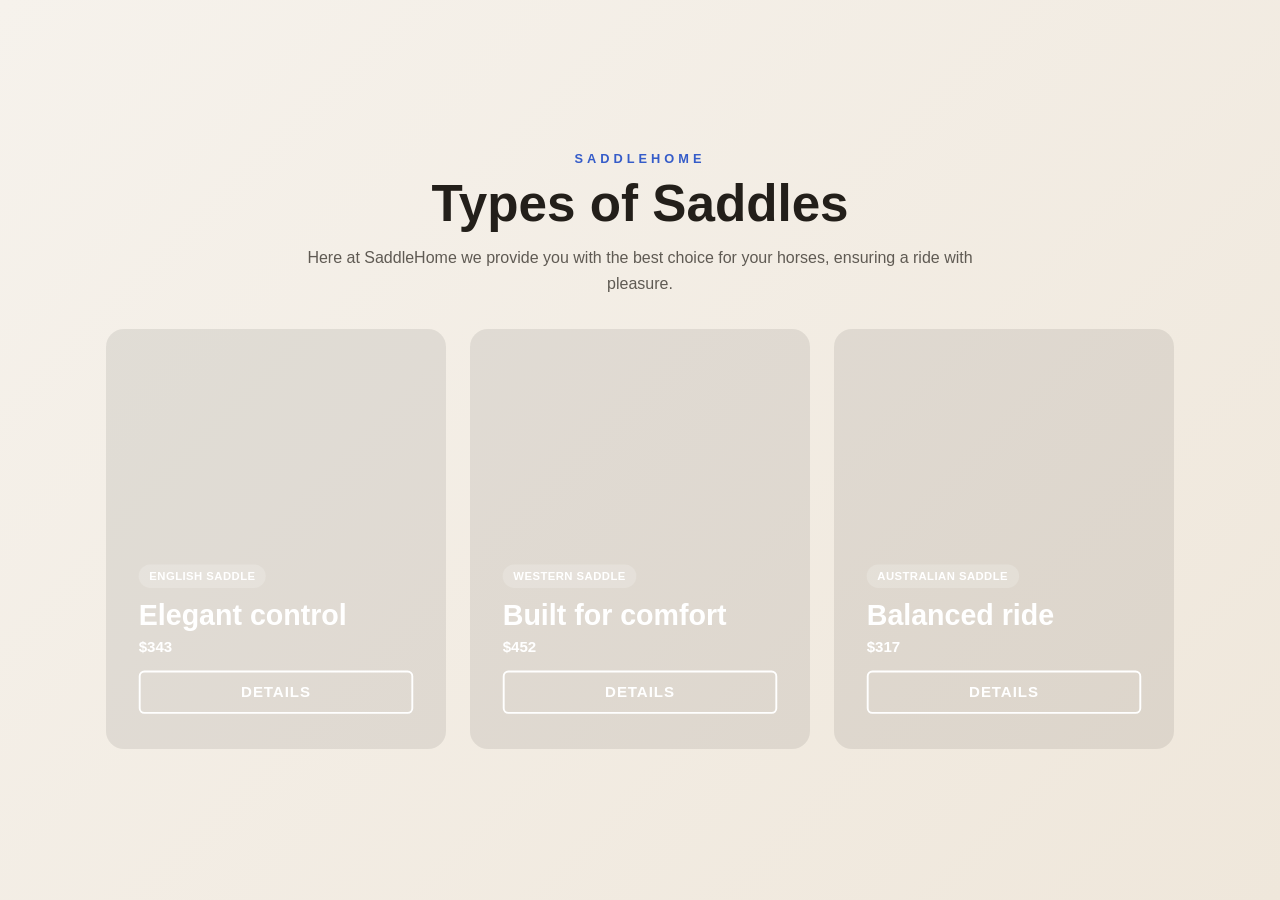
<file: index.html>
<!DOCTYPE html>
<html lang="en">
<head>
  <meta charset="UTF-8" />
  <meta name="viewport" content="width=device-width, initial-scale=1.0" />
  <title>SaddleHome</title>
  <link rel="stylesheet" href="style.css" />
</head>
<body>
  <div class="wrapper">
    <header class="hero">
      <p class="eyebrow">SaddleHome</p>
      <h1>Types of Saddles</h1>
      <p class="subtitle">
        Here at SaddleHome we provide you with the best choice for your horses,
        ensuring a ride with pleasure.
      </p>
    </header>

    <div class="card-grid">
      <div class="card">
        <input type="checkbox" id="saddle1" class="more" aria-hidden="true" />
        <div class="content">
          <div class="front front-english">
            <div class="inner">
              <span class="tag">English Saddle</span>
              <h2>Elegant control</h2>
              <p class="price">$343</p>
              <label for="saddle1" class="button" aria-hidden="true">Details</label>
            </div>
          </div>

          <div class="back">
            <div class="inner">
              <h3>English Saddle</h3>
              <p>
                A lightweight saddle made for close contact, balance, and a smooth
                riding feel.
              </p>
              <ul>
                <li>Color: Black</li>
                <li>Best for: Riding practice and jumping</li>
                <li>Price: $343</li>
              </ul>
              <label for="saddle1" class="button return" aria-hidden="true">Back</label>
            </div>
          </div>
        </div>
      </div>

      <div class="card">
        <input type="checkbox" id="saddle2" class="more" aria-hidden="true" />
        <div class="content">
          <div class="front front-western">
            <div class="inner">
              <span class="tag">Western Saddle</span>
              <h2>Built for comfort</h2>
              <p class="price">$452</p>
              <label for="saddle2" class="button" aria-hidden="true">Details</label>
            </div>
          </div>

          <div class="back">
            <div class="inner">
              <h3>Western Saddle</h3>
              <p>
                A sturdy saddle with a deep seat, designed for long rides and
                steady support.
              </p>
              <ul>
                <li>Color: Brown</li>
                <li>Best for: Trail riding and ranch work</li>
                <li>Price: $452</li>
              </ul>
              <label for="saddle2" class="button return" aria-hidden="true">Back</label>
            </div>
          </div>
        </div>
      </div>

      <div class="card">
        <input type="checkbox" id="saddle3" class="more" aria-hidden="true" />
        <div class="content">
          <div class="front front-australian">
            <div class="inner">
              <span class="tag">Australian Saddle</span>
              <h2>Balanced ride</h2>
              <p class="price">$317</p>
              <label for="saddle3" class="button" aria-hidden="true">Details</label>
            </div>
          </div>

          <div class="back">
            <div class="inner">
              <h3>Australian Saddle</h3>
              <p>
                A versatile saddle that blends support and freedom for riders who
                want extra stability.
              </p>
              <ul>
                <li>Color: Black</li>
                <li>Best for: Endurance and outdoor riding</li>
                <li>Price: $317</li>
              </ul>
              <label for="saddle3" class="button return" aria-hidden="true">Back</label>
            </div>
          </div>
        </div>
      </div>
    </div>
  </div>
</body>
</html>
</file>
<file: style.css>
/* ==========================================================================
   SaddleHome Advertisement Layout - Theme Config
   ========================================================================== */
* {
  box-sizing: border-box;
}

body {
  margin: 0;
  min-height: 100vh;
  display: flex;
  justify-content: center;
  align-items: center;
  font-family: "Montserrat", sans-serif;
  background: linear-gradient(135deg, #f6f2ec 0%, #efe7db 100%);
  color: #1f1f1f;
}

.wrapper {
  width: min(1200px, 100%);
  padding: 2rem;
}

.hero {
  text-align: center;
  margin-bottom: 2rem;
}

.hero .eyebrow {
  margin: 0 0 0.5rem;
  text-transform: uppercase;
  letter-spacing: 4px;
  font-size: 0.8rem;
  color: #355cc9;
  font-weight: 700;
}

.hero h1 {
  margin: 0;
  font-size: clamp(2rem, 4vw, 3.6rem);
  color: #231f1a;
}

.hero .subtitle {
  max-width: 700px;
  margin: 0.75rem auto 0;
  color: #5f5a53;
  line-height: 1.6;
}

.card-grid {
  display: flex;
  flex-wrap: wrap;
  justify-content: center;
  gap: 1.5rem;
}

.card {
  width: 340px;
  height: 420px;
  perspective: 1500px;
}

.card .content {
  position: relative;
  width: 100%;
  height: 100%;
  transform-style: preserve-3d;
  transition: transform 0.8s cubic-bezier(0.75, 0, 0.85, 1);
}

.more {
  display: none;
}

.more:checked ~ .content {
  transform: rotateY(180deg);
}

.front,
.back {
  position: absolute;
  inset: 0;
  width: 100%;
  height: 100%;
  border-radius: 18px;
  overflow: hidden;
  backface-visibility: hidden;
  transform-style: preserve-3d;
}

.front .inner,
.back .inner {
  height: 100%;
  padding: 1.5rem;
  transform: translateZ(80px) scale(0.94);
  display: flex;
  flex-direction: column;
}

.front .inner {
  justify-content: flex-end;
}

.back .inner {
  justify-content: space-between;
  gap: 1rem;
  color: #355cc9;
}

.front {
  background-size: cover;
  background-position: center;
  color: #fff;
}

.front.front-english {
  background-image: linear-gradient(rgba(0, 0, 0, 0.08), rgba(0, 0, 0, 0.08)), url("https://pplx-res.cloudinary.com/image/upload/pplx_search_images/a8f732ea107afdd2ec962e3a54b11554348e2e0a.jpg");
}

.front.front-western {
  background-image: linear-gradient(rgba(0, 0, 0, 0.08), rgba(0, 0, 0, 0.08)), url("https://pplx-res.cloudinary.com/image/upload/pplx_search_images/e00a649c035067e8cc18405e30569e675a529365.jpg");
}

.front.front-australian {
  background-image: linear-gradient(rgba(0, 0, 0, 0.08), rgba(0, 0, 0, 0.08)), url("https://pplx-res.cloudinary.com/image/upload/pplx_search_images/2eb595b7ff0016b74b8ceb8cb5279eef38de63fc.jpg");
}

.back {
  transform: rotateY(180deg);
  background: #fff;
  border: 2px solid rgb(240, 240, 240);
}

.back h3 {
  margin: 0;
  font-size: 1.5rem;
}

.back p,
.back ul {
  margin: 0;
  color: #4c4c4c;
}

.back p {
  line-height: 1.5;
}

.back ul {
  padding-left: 1.1rem;
}

.back ul li {
  margin-bottom: 0.4rem;
}

.tag {
  display: inline-block;
  align-self: flex-start;
  margin-bottom: 0.75rem;
  padding: 0.35rem 0.7rem;
  border-radius: 999px;
  background: rgba(255, 255, 255, 0.18);
  font-size: 0.75rem;
  font-weight: 700;
  letter-spacing: 0.5px;
  text-transform: uppercase;
}

.front h2 {
  margin: 0 0 0.5rem;
  font-size: 1.9rem;
  line-height: 1.1;
}

.price {
  margin: 0 0 1rem;
  font-size: 1rem;
  font-weight: 700;
}

.button {
  display: inline-flex;
  justify-content: center;
  align-items: center;
  min-height: 2.9rem;
  padding: 0 1.4rem;
  border: 2px solid #fff;
  border-radius: 6px;
  text-transform: uppercase;
  letter-spacing: 1px;
  font-weight: 700;
  cursor: pointer;
  color: #fff;
  background: transparent;
  transition: all 0.3s ease-in-out;
  text-decoration: none;
}

.button:hover {
  background: #fff;
  color: #355cc9;
  box-shadow: 0 0 35px rgba(0, 0, 0, 0.2);
}

.button.return {
  color: #355cc9;
  border-color: #355cc9;
}

.button.return:hover {
  background: #355cc9;
  color: #fff;
  box-shadow: none;
}

::-webkit-scrollbar {
  width: 5px;
}

::-webkit-scrollbar-track {
  background: #f1f1f1;
}

::-webkit-scrollbar-thumb {
  background: rgb(133.1338582677, 156.7795275591, 222.8661417323);
}

::-webkit-scrollbar-thumb:hover {
  background: #355cc9;
}

@media (max-width: 1100px) {
  body {
    align-items: flex-start;
  }
  .wrapper {
    padding-top: 1.5rem;
  }
}
@media (max-width: 400px) {
  .card {
    width: 100%;
    height: 400px;
  }
}/*# sourceMappingURL=style.css.map */
</file>
